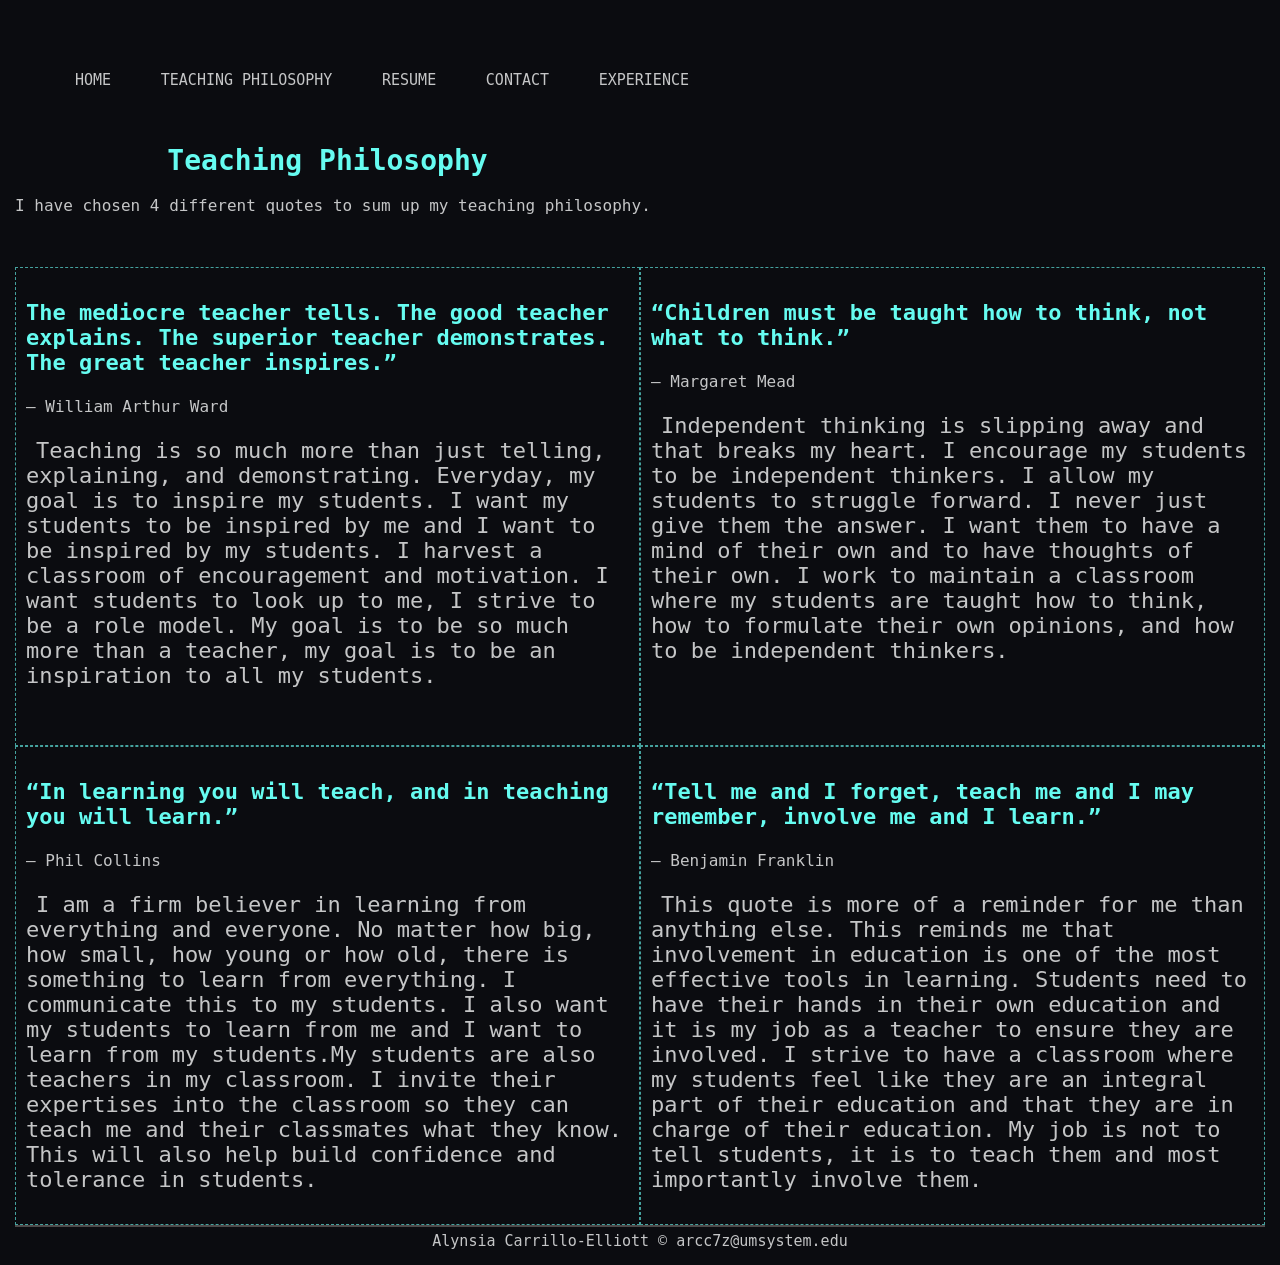
<file: islt_7310/background.html>
<!DOCTYPE html>
<html lang="en-US">
<head>
 <!-- This a comment that the browser would ignore.  -->
    
 
               <meta charset="utf-8">
               <title>Background</title>
    

   
 <link rel="stylesheet" href="style.css">
    
<link rel="stylesheet" href="nav.css">
    
   <meta name="viewport" content="width=device-width, initial-scale=1.0">
    
    
    </head>
    
      <body><br>
<nav class="nav">  
    <label for="hamburger">&#9776;</label>
    <input type="checkbox" id="hamburger"/>
   
    <div class="menu">
    <ul>
        
        <li><a href="index.html"> HOME</a></li>
        <li><a href="reflection.html">TEACHING PHILOSOPHY</a></li>
        <li><a href="carrillo-elliottresume.pdf" target="_blank">RESUME</a></li>
        <li><a href="contact.html">CONTACT</a></li>
        
    
            <li class="dropdown"><a href="#experience.html">EXPERIENCE</a>
            
                       
            <ul class="dropdown-content"> 
            <li> <a href="#Goal1">Goal 1</a></li>        
            <li> <a href="#Goal2">Goal 2</a></li>    
            <li> <a href="#Goal3">Goal 3</a></li>  
               </ul></li> </ul>
    </div>
        </nav>

          
    <div class="container_reflection">
        
  <div class="header"><h1 id="header1">Teaching Philosophy</h1></div>
        
        
        
        
  <div class="explanation">I have chosen 4 different quotes to sum up my teaching philosophy.</div>
        <br><br>
        
  <div class="quote1">
      
      <h3>The mediocre teacher tells. The good teacher explains. The superior teacher demonstrates. The great teacher inspires.”</h3>
― William Arthur Ward
    
<p class="philo"> Teaching is so much more than just telling, explaining, and demonstrating. Everyday, my goal is to inspire my students. I want my students to be inspired by me and I want to be inspired by my students. I harvest a classroom of encouragement and motivation. I want students to look up to me, I strive to be a role model. My goal is to be so much more than a teacher, my goal is to be an inspiration to all my students.</p>
    </div>
        
        
  <div class="quote2">
        
      <h3>“Children must be taught how to think, not what to think.”</h3>
― Margaret Mead
    
 <p class="philo">
Independent thinking is slipping away and that breaks my heart. I encourage my students to be
independent thinkers. I allow my students to struggle forward. I never just give them the answer. I want them to have a mind of their own and to have thoughts of their own. I work to maintain a classroom where my students are taught how to think, how to formulate their own opinions, and how to be independent thinkers.</p>
        
        </div>
        
        
  <div class="quote3">
      <h3>“In learning you will teach, and in teaching you will learn.”</h3>
    ― Phil Collins
    
<p class="philo">I am a firm believer in learning from everything and everyone. No matter how big, how small,
how young or how old, there is something to learn from everything. I communicate this to my
students. I also want my students to learn from me and I want to learn from my students.My
students are also teachers in my classroom. I invite their expertises into the classroom so they
can teach me and their classmates what they know. This will also help build confidence and
    tolerance in students.</p>
        
        </div>
  <div class="quote4">
      
      <h3>“Tell me and I forget, teach me and I may remember, involve me and I learn.”</h3>
    ― Benjamin Franklin
    
    <p class="philo">
This quote is more of a reminder for me than anything else. This reminds me that involvement in
education is one of the most effective tools in learning. Students need to have their hands in
their own education and it is my job as a teacher to ensure they are involved. I strive to have a classroom where my students feel like they are an integral part of their education and that they are in charge of their education. My job is not to tell students, it is to teach them and most importantly involve them.    </p>
    
        
        </div>
  <div class="footer">

    
    <footer id="footer1">
        
        Alynsia Carrillo-Elliott &copy; 
        <a href="mailto:arcc7z@umsystem.edu">arcc7z@umsystem.edu</a>
        </footer> 
    
   </div> </div>
    
    
    </body></html>
</file>
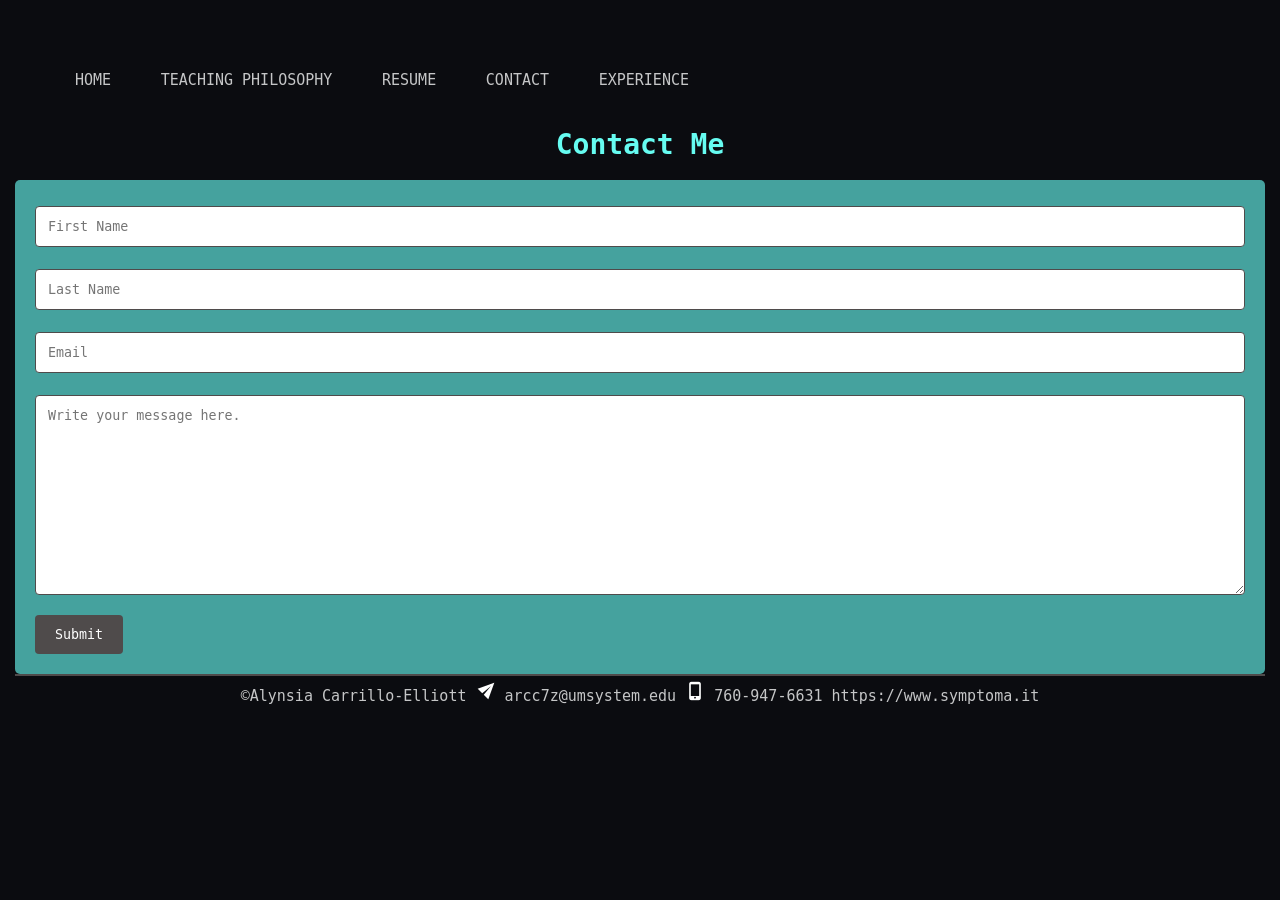
<file: islt_7310/contact.html>
<!DOCTYPE html>
<html lang="en-US">
<head>
    
      <!-- TITLE: Contact Me
 USE: Contact info 
AUTHOR: Alynsia Carrillo-Elliott
School: Mizzou Summer 2020
Developed: 7/3/2020
Tested: 7/29/2020-->
    
    <link rel="shortcut icon" type="image/x-icon" href="favicon.ico">
    

    <title>Contact Me</title>
    <meta charset="utf-8">
    
 <link rel="stylesheet" href="style.css">
    
    <link rel="stylesheet" href="nav.css">
    
   <meta name="viewport" content="width=device-width, initial-scale=1.0">
    
    
    </head>
    <body><br>
<nav class="nav">  
    <label for="hamburger">&#9776;</label>
    <input type="checkbox" id="hamburger"/>
   
    <div class="menu">
    <ul>
        
        <li><a href="index_Carrillo-Elliott.html"> HOME</a></li>
        <li><a href="teaching_philosophy.html">TEACHING PHILOSOPHY</a></li>
        <li><a href="resume.html">RESUME</a></li>
        <li><a href="contact.html">CONTACT</a></li>
        
    
            <li class="dropdown"><a href="experience.html">EXPERIENCE</a>
            
                       
            <ul class="dropdown-content"> 
            <li> <a href="experience.html#summer_school">Summer School Teacher</a></li>        
            <li> <a href="experience.html#classroom_teacher">Classroom Teacher</a></li>    
            <li> <a href="experience.html#guest_teacher">Guest Teacher</a></li>  
               </ul></li> </ul>
    </div>
        </nav>
 
   
        <h1 id="header1">Contact Me</h1>
        
<div class="container2">
  <form action="mailto:arcc7z@umsystem.edu?subject=Professional%20Website%20Contact" method="post" enctype="text/plain">

    <label for="fname"></label>
    <input type="text" id="fname" name="firstname" placeholder="First Name" required>

    <label for="lname"></label>
    <input type="text" id="lname" name="lastname" placeholder="Last Name" required>

    <label for="email"></label>
    <input type="email" id="email" name="email" placeholder="Email" required>

    <label for="body"></label>
    <textarea id="body" name="body" placeholder="Write your message here." style="height:200px" required></textarea>

    <input type="submit" value="Submit">

  </form>
</div>        
        
        
        
      <footer id="footer1">
        
      &copy;Alynsia Carrillo-Elliott           
    
    
    <div class="zoom"><img src="emailicon.png" alt="email"></div>
    
        <a href="mailto:arcc7z@umsystem.edu">arcc7z@umsystem.edu</a>
        
            <div class="zoom"><img src="phoneicon.png" alt="phone"></div> 760-947-6631
        
           <a href='https://www.symptoma.it/'>https://www.symptoma.it</a> <script type='text/javascript' src='https://www.freevisitorcounters.com/auth.php?id=9882c8501d882b1063a3b5a73dd9d76ea27acbea'></script>
<script type="text/javascript" src="https://www.freevisitorcounters.com/en/home/counter/728175/t/5"></script>
          
        </footer>
</body>
</html>
</file>
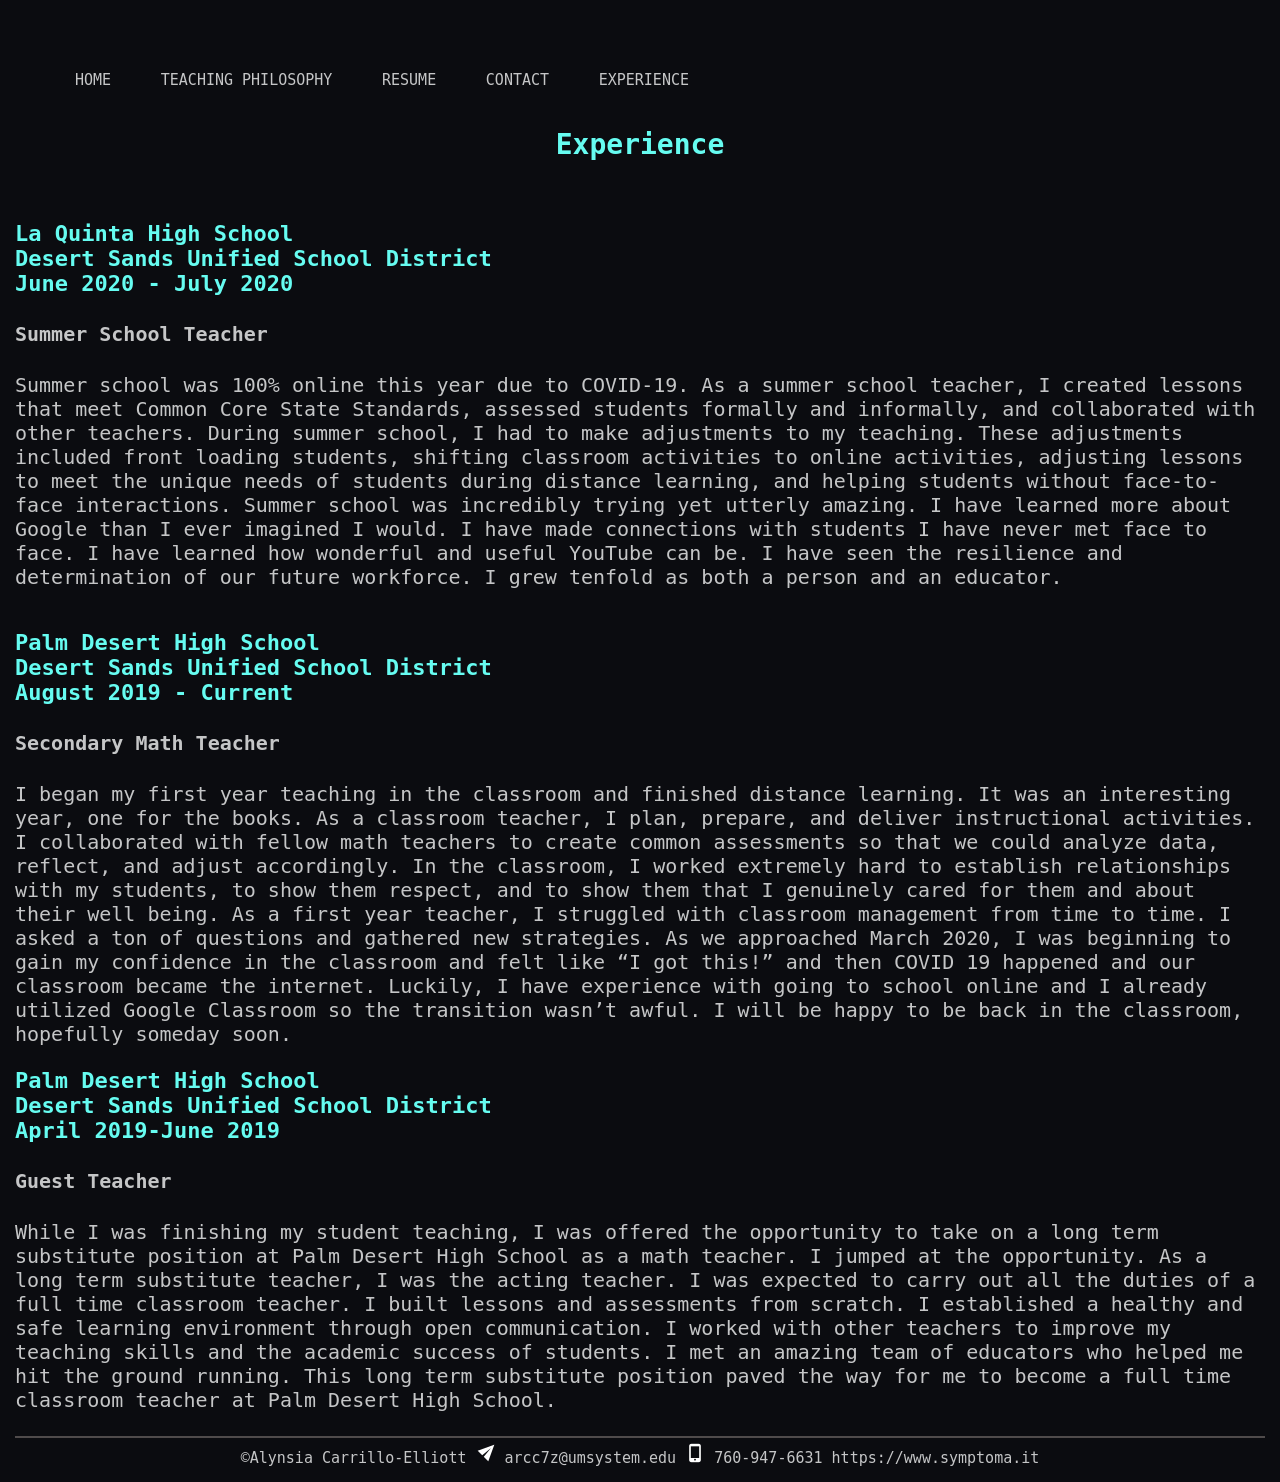
<file: islt_7310/experience.html>
<!DOCTYPE html>
<html lang="en-US">
<head>
    
      <!-- TITLE: Experience
 USE: Share my teaching experience 
AUTHOR: Alynsia Carrillo-Elliott
School: Mizzou Summer 2020
Developed: 7/16/2020
Tested: 7/29/2020-->
    
    <link rel="shortcut icon" type="image/x-icon" href="favicon.ico">
    

    <title>Experience</title>
    <meta charset="utf-8">
    
 <link rel="stylesheet" href="style.css">
    
    <link rel="stylesheet" href="nav.css">
    
   <meta name="viewport" content="width=device-width, initial-scale=1.0">
    
    
    </head>
    <body><br>
<nav class="nav">  
    <label for="hamburger">&#9776;</label>
    <input type="checkbox" id="hamburger"/>
   
    <div class="menu">
    <ul>
        
        <li><a href="index_Carrillo-Elliott.html"> HOME</a></li>
        <li><a href="teaching_philosophy.html">TEACHING PHILOSOPHY</a></li>
        <li><a href="resume.html">RESUME</a></li>
        <li><a href="contact.html">CONTACT</a></li>
        
    
            <li class="dropdown"><a href="experience.html">EXPERIENCE</a>
            
                       
            <ul class="dropdown-content"> 
            <li> <a href="experience.html#summer_school">Summer School Teacher</a></li>        
            <li> <a href="experience.html#classroom_teacher">Classroom Teacher</a></li>    
            <li> <a href="experience.html#guest_teacher">Guest Teacher</a></li>  
               </ul></li> </ul>
    </div>
        </nav>
        
        
         <h1 id="header1">Experience</h1>
        <br>   
        
        
   <a id="summer_school"></a>
       <section id="section1">
<h3>La Quinta High School<br>
Desert Sands Unified School District<br>
June 2020 - July 2020</h3>
<h4>Summer School Teacher</h4>
       
        
        
      Summer school was 100% online this year due to COVID-19. As a summer school teacher, I created lessons that meet Common Core State Standards, assessed students formally and informally, and collaborated with other teachers. During summer school, I had to make adjustments to my teaching. These adjustments included front loading students, shifting classroom activities to online activities, adjusting lessons to meet the unique needs of students during distance learning, and helping students without face-to-face interactions. Summer school was incredibly trying yet utterly amazing. I have learned more about Google than I ever imagined I would. I have made connections with students I have never met face to face. I have learned how wonderful and useful YouTube can be. I have seen the resilience and determination of our future workforce. I grew tenfold as both a person and an educator.  
        
        </section><br>
        
     <a id="classroom_teacher"></a><section id="section2">
        
<h3>Palm Desert High School<br>
Desert Sands Unified School District<br>
    August 2019 - Current</h3>
<h4>Secondary Math Teacher</h4>
        
        
        I began my first year teaching in the classroom and finished distance learning. It was an
        interesting year, one for the books. As a classroom teacher, I plan, prepare, and deliver instructional activities. I collaborated with fellow math teachers to create common assessments so that we could analyze data, reflect, and adjust accordingly. In the classroom, I worked extremely hard to establish relationships with my students, to show them respect, and to show them that I genuinely cared for them and about their well being. As a first year teacher, I struggled with classroom management from time to time. I asked a ton of questions and gathered new strategies. As we approached March 2020, I was beginning to gain my confidence in the classroom and felt like “I got this!” and then COVID 19 happened and our classroom became the internet. Luckily, I have experience with going to school online and I already utilized Google Classroom so the transition wasn’t awful. I will be happy to be back in the classroom, hopefully someday soon.
        
        
        
        </section>
        
         <a id="guest_teacher"></a>
    <section id="section3">
        
<h3>Palm Desert High School<br>
Desert Sands Unified School District<br>
    April 2019-June 2019</h3> 
<h4>Guest Teacher</h4>
        
        While I was finishing my student teaching, I was offered the opportunity to take on a long term substitute position at Palm Desert High School as a math teacher. I jumped at the opportunity. As a long term substitute teacher, I was the acting teacher. I was expected to carry out all the duties of a full time classroom teacher. I built lessons and assessments from scratch. I established a healthy and safe learning environment through open communication. I worked with other teachers to improve my teaching skills and the academic success of students. I met an amazing team of educators who helped me hit the ground running. This long term substitute position paved the way for me to become a full time classroom teacher at Palm Desert High School.      
        
        <br><br>
    
        </section>
        
        
    
    
  <footer id="footer1">
        
      &copy;Alynsia Carrillo-Elliott           
    
    
    <div class="zoom"><img src="emailicon.png" alt="email"></div>
    
        <a href="mailto:arcc7z@umsystem.edu">arcc7z@umsystem.edu</a>
        
            <div class="zoom"><img src="phoneicon.png" alt="phone"></div> 760-947-6631
        
      
       <a href='https://www.symptoma.it/'>https://www.symptoma.it</a> <script type='text/javascript' src='https://www.freevisitorcounters.com/auth.php?id=9882c8501d882b1063a3b5a73dd9d76ea27acbea'></script>
<script type="text/javascript" src="https://www.freevisitorcounters.com/en/home/counter/728175/t/5"></script>
      
        </footer>
        
    </body>
</file>
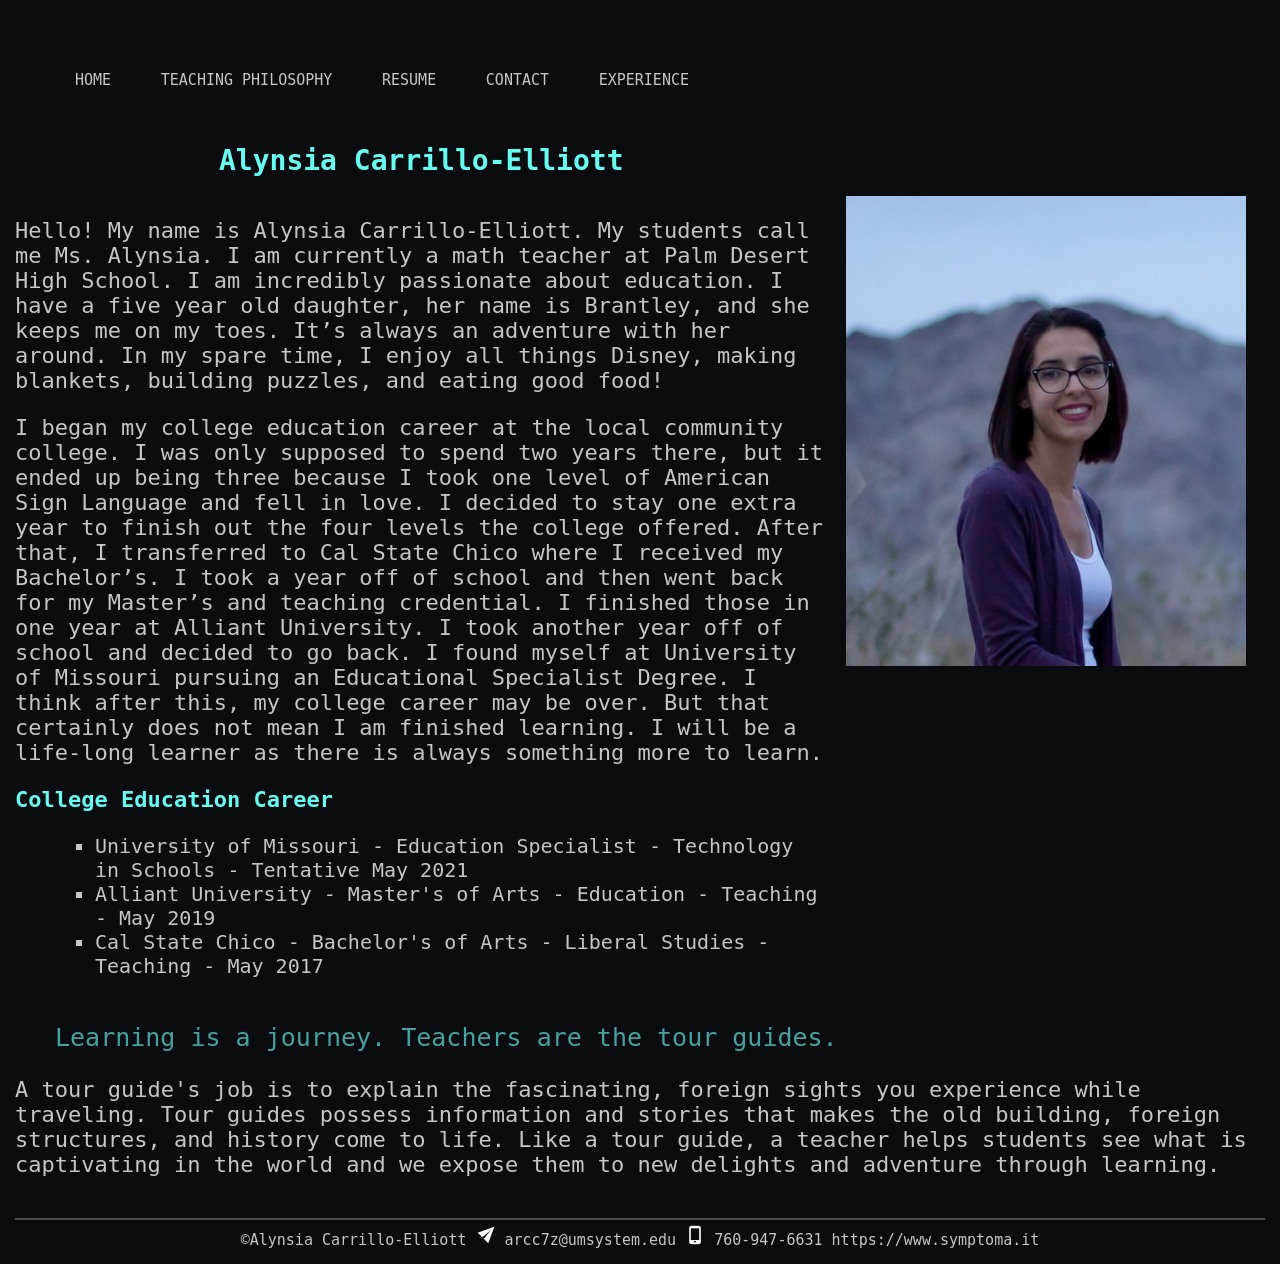
<file: islt_7310/index_Carrillo-Elliott.html>
<!DOCTYPE html>
<html lang="en-US">
<head>
    
      <!-- TITLE: Welcome
 USE: Intro page
AUTHOR: Alynsia Carrillo-Elliott
School: Mizzou Summer 2020
Developed: 6/15/2020
Tested: 7/29/2020-->
    
   <link rel="shortcut icon" type="image/x-icon" href="favicon.ico">
    
    
    <title>Home - Alynsia C-E</title>
    <meta charset="utf-8">
    
    <link rel="stylesheet" href="style.css">
    <link rel="stylesheet" href="nav.css">
    
   <meta name="viewport" content="width=device-width, initial-scale=1.0">
    
    
    </head>
        
      <body><br>
          
<nav class="nav">  
    <label for="hamburger">&#9776;</label>
    <input type="checkbox" id="hamburger"/>
   
    <div class="menu">
    <ul>
        
        <li><a href="index_Carrillo-Elliott.html"> HOME</a></li>
        <li><a href="teaching_philosophy.html">TEACHING PHILOSOPHY</a></li>
        <li><a href="resume.html">RESUME</a></li>
        <li><a href="contact.html">CONTACT</a></li>
        
    
            <li class="dropdown"><a href="experience.html">EXPERIENCE</a>
            
                       
            <ul class="dropdown-content"> 
            <li> <a href="experience.html#summer_school">Summer School Teacher</a></li>        
            <li> <a href="experience.html#classroom_teacher">Classroom Teacher</a></li>    
            <li> <a href="experience.html#guest_teacher">Guest Teacher</a></li>  
               </ul></li> </ul>
    </div>
        </nav>
 
   
   
      <div class="container_index">
        
        
  <div class="header"><h1 id="header1">Alynsia Carrillo-Elliott</h1></div>
   
  
  
  <div class="main">
  
  <p>Hello! My name is Alynsia Carrillo-Elliott. My students call me Ms. Alynsia. I am currently a math teacher at Palm Desert High School. I am incredibly passionate about education. I have a five year old daughter, her name is Brantley, and she keeps me on my toes. It’s always an adventure with her around. In my spare time, I enjoy all things Disney, making blankets, building puzzles, and eating good food!</p>

<p> I began my college education career at the local community college. I was only supposed to spend two years there, but it ended up being three because I took one level of American Sign Language and fell in love. I decided to stay one extra year to finish out the four levels the college offered. After that, I transferred to Cal State Chico where I received my Bachelor’s. I took a year off of school and then went back for my Master’s and teaching credential. I finished those in one year at Alliant University. I took another year off of school and decided to go back. I found myself at University of Missouri pursuing an Educational Specialist Degree. I think after this, my college career may be over. But that certainly does not mean I am finished learning. I will be a life-long learner as there is always something more to learn.  </p>
  
      
       <h3 id="header3">College Education Career</h3>
<ul style="margin-left: 40px" class="education">
    <li>University of Missouri - Education Specialist - Technology in Schools - Tentative May 2021    </li>
    <li>Alliant University - Master's of Arts - Education - Teaching - May 2019 </li>
    <li>Cal State Chico - Bachelor's of Arts - Liberal Studies - Teaching - May 2017 </li>
</ul>
      
  </div>
  
  
  <div class="picture"><img src="alynsia1.jpg" alt="A.Carrillo-Elliott" width="400" height="470" class="center"></div>
  

    
    
  <div class="quote">
     
       <blockquote id="quote_">Learning is a journey. Teachers are the tour guides.</blockquote>
    <p>A tour guide's job is to explain the fascinating, foreign sights you experience while traveling. Tour guides possess information and stories that makes the old building, foreign structures, and history come to life. Like a tour guide, a teacher helps students see what is captivating in the world and we expose them to new delights and adventure through learning.</p> 
      
    <br>
</div>
  
  
  <br><br>
  <div class="footer">
        
  <footer id="footer1">
        
      &copy;Alynsia Carrillo-Elliott           
    
    
    <div class="zoom"><img src="emailicon.png" alt="email"></div>
    
        <a href="mailto:arcc7z@umsystem.edu">arcc7z@umsystem.edu</a>
        
            <div class="zoom"><img src="phoneicon.png" alt="phone"></div> 760-947-6631
        
       <a href='https://www.symptoma.it/'>https://www.symptoma.it</a> <script type='text/javascript' src='https://www.freevisitorcounters.com/auth.php?id=9882c8501d882b1063a3b5a73dd9d76ea27acbea'></script>
<script type="text/javascript" src="https://www.freevisitorcounters.com/en/home/counter/728175/t/5"></script>
      
      </footer></div></div>
     
    </body>    
    </html>
</file>
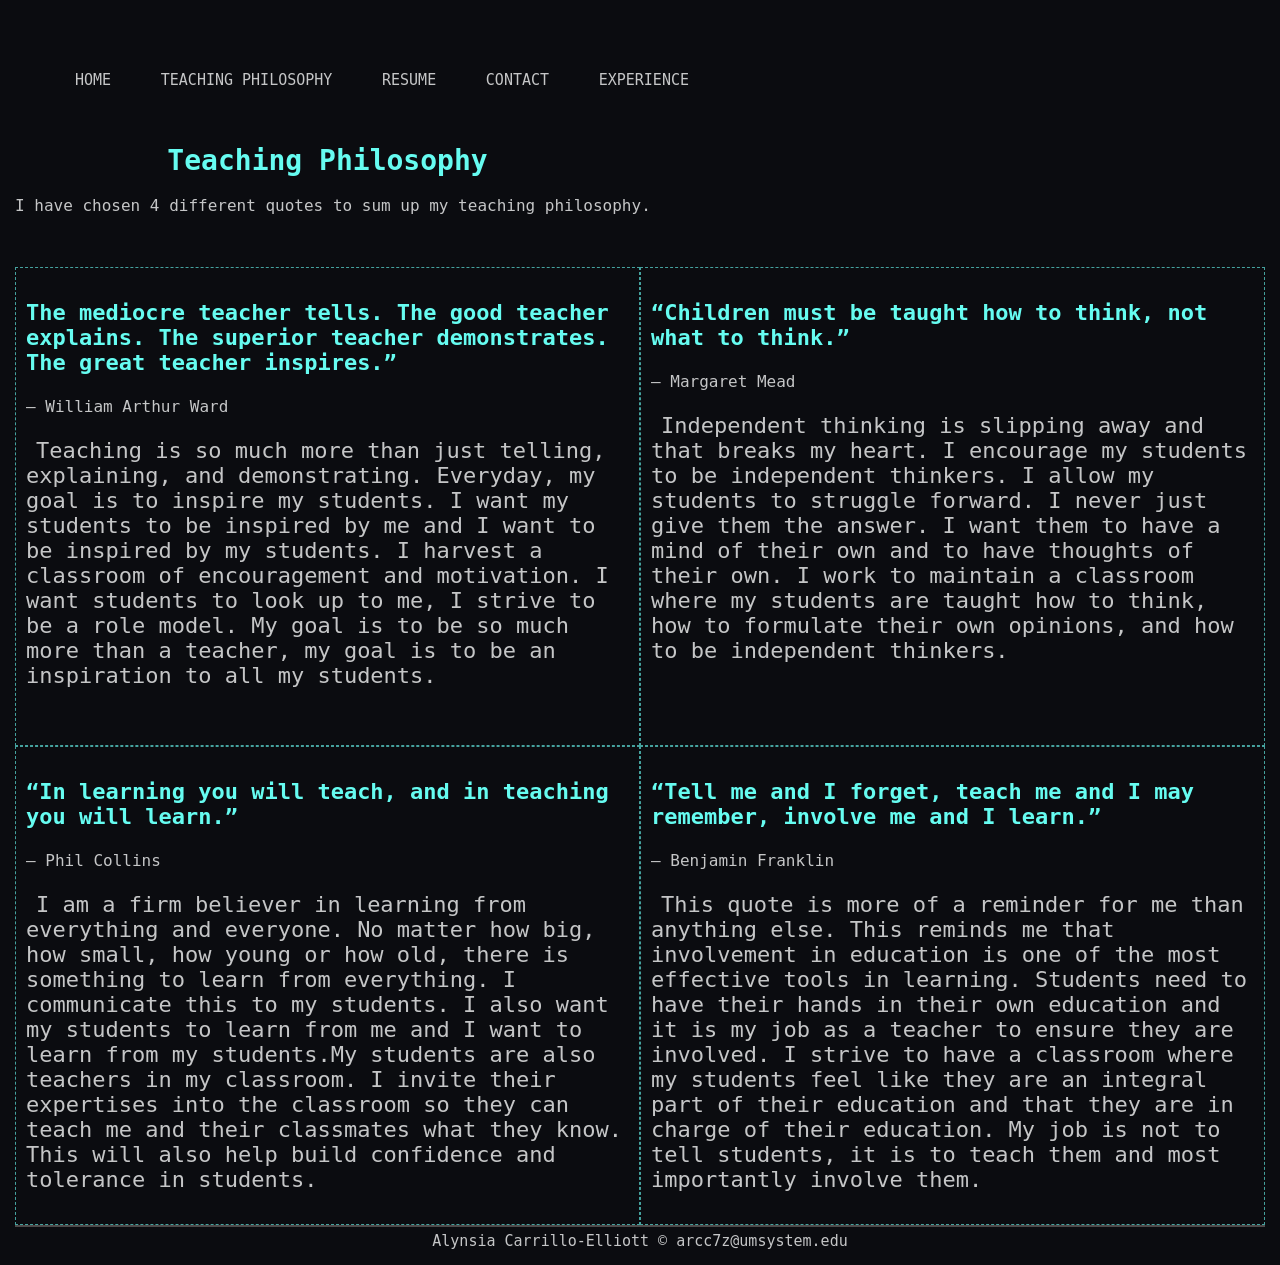
<file: islt_7310/reflection.html>
<!DOCTYPE html>
<html lang="en-US">
<head>
  <!-- TITLE: TEACHING PHILOSOPHY
 USE: share teaching philosophy
AUTHOR: Alynsia Carrillo-Elliott
School: Mizzou Summer 2020
Developed: 6/28/2020
Tested: 7/4/2020-->
 
               <meta charset="utf-8">
               <title>Background</title>
    

   
 <link rel="stylesheet" href="style.css">
    
<link rel="stylesheet" href="nav.css">
    
   <meta name="viewport" content="width=device-width, initial-scale=1.0">
    
    
    </head>
    
        <body><br>
<nav class="nav">  
    <label for="hamburger">&#9776;</label>
    <input type="checkbox" id="hamburger"/>
   
    <div class="menu">
    <ul>
        
        <li><a href="index.html"> HOME</a></li>
        <li><a href="reflection.html">TEACHING PHILOSOPHY</a></li>
        <li><a href="carrillo-elliottresume.pdf" target="_blank">RESUME</a></li>
        <li><a href="contact.html">CONTACT</a></li>
        
    
            <li class="dropdown"><a href="#experience.html">EXPERIENCE</a>
            
                       
            <ul class="dropdown-content"> 
            <li> <a href="#Goal1">Goal 1</a></li>        
            <li> <a href="#Goal2">Goal 2</a></li>    
            <li> <a href="#Goal3">Goal 3</a></li>  
               </ul></li> </ul>
    </div>
        </nav>
 
   

          
    <div class="container_reflection">
        
  <div class="header"><h1 id="header1">Teaching Philosophy</h1></div>
        
        
        
        
  <div class="explanation">I have chosen 4 different quotes to sum up my teaching philosophy.</div>
        <br><br>
        
  <div class="quote1">
      
      <h3>The mediocre teacher tells. The good teacher explains. The superior teacher demonstrates. The great teacher inspires.”</h3>
― William Arthur Ward
    
<p class="philo"> Teaching is so much more than just telling, explaining, and demonstrating. Everyday, my goal is to inspire my students. I want my students to be inspired by me and I want to be inspired by my students. I harvest a classroom of encouragement and motivation. I want students to look up to me, I strive to be a role model. My goal is to be so much more than a teacher, my goal is to be an inspiration to all my students.</p>
    </div>
        
        
  <div class="quote2">
        
      <h3>“Children must be taught how to think, not what to think.”</h3>
― Margaret Mead
    
 <p class="philo">
Independent thinking is slipping away and that breaks my heart. I encourage my students to be
independent thinkers. I allow my students to struggle forward. I never just give them the answer. I want them to have a mind of their own and to have thoughts of their own. I work to maintain a classroom where my students are taught how to think, how to formulate their own opinions, and how to be independent thinkers.</p>
        
        </div>
        
        
  <div class="quote3">
      <h3>“In learning you will teach, and in teaching you will learn.”</h3>
    ― Phil Collins
    
<p class="philo">I am a firm believer in learning from everything and everyone. No matter how big, how small,
how young or how old, there is something to learn from everything. I communicate this to my
students. I also want my students to learn from me and I want to learn from my students.My
students are also teachers in my classroom. I invite their expertises into the classroom so they
can teach me and their classmates what they know. This will also help build confidence and
    tolerance in students.</p>
        
        </div>
  <div class="quote4">
      
      <h3>“Tell me and I forget, teach me and I may remember, involve me and I learn.”</h3>
    ― Benjamin Franklin
    
    <p class="philo">
This quote is more of a reminder for me than anything else. This reminds me that involvement in
education is one of the most effective tools in learning. Students need to have their hands in
their own education and it is my job as a teacher to ensure they are involved. I strive to have a classroom where my students feel like they are an integral part of their education and that they are in charge of their education. My job is not to tell students, it is to teach them and most importantly involve them.    </p>
    
        
        </div>
  <div class="footer">

    
    <footer id="footer1">
        
        Alynsia Carrillo-Elliott &copy; 
        <a href="mailto:arcc7z@umsystem.edu">arcc7z@umsystem.edu</a>
        </footer> 
    
   </div> </div>
    
    
    </body></html>
</file>
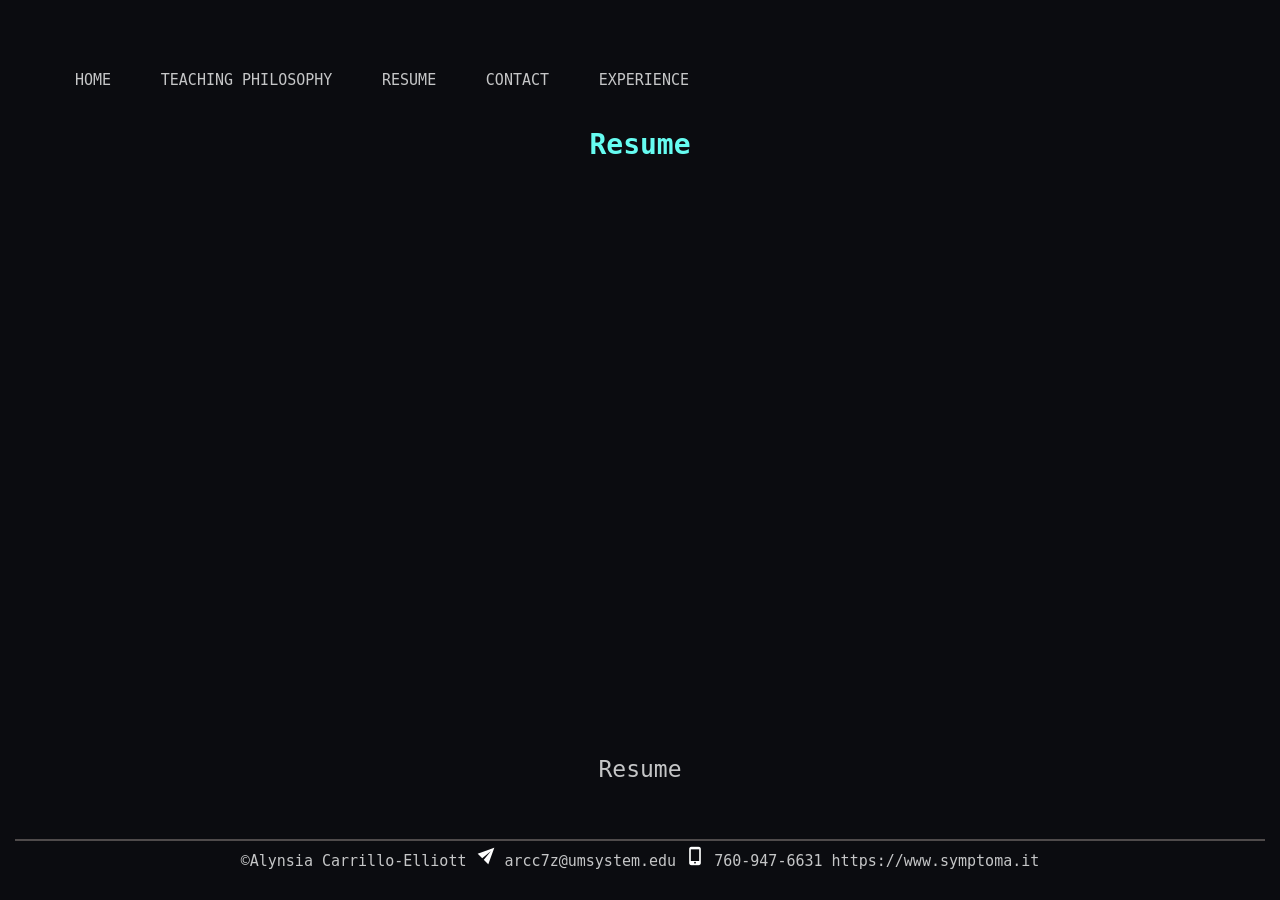
<file: islt_7310/resume.html>
<!DOCTYPE html>
<html lang="en-US">
<head>
    
       <!-- TITLE: RESUME
 USE: Link to resume
AUTHOR: Alynsia Carrillo-Elliott
School: Mizzou Summer 2020
Developed: 6/20/2020
Tested: 7/29/2020-->
    
    
<link rel="shortcut icon" type="image/x-icon" href="favicon.ico">
    
 
    
    
    <title>Resume</title>
    <meta charset="utf-8">
 <link rel="stylesheet" href="style.css">
    
    <link rel="stylesheet" href="nav.css">
    
   <meta name="viewport" content="width=device-width, initial-scale=1.0">
    
    
    </head>
    
    <body><br>
<nav class="nav">  
    <label for="hamburger">&#9776;</label>
    <input type="checkbox" id="hamburger"/>
   
    <div class="menu">
    <ul>
        
        <li><a href="index_Carrillo-Elliott.html"> HOME</a></li>
        <li><a href="teaching_philosophy.html">TEACHING PHILOSOPHY</a></li>
        <li><a href="resume.html">RESUME</a></li>
        <li><a href="contact.html">CONTACT</a></li>
        
    
            <li class="dropdown"><a href="experience.html">EXPERIENCE</a>
            
                       
            <ul class="dropdown-content"> 
            <li> <a href="experience.html#summer_school">Summer School Teacher</a></li>        
            <li> <a href="experience.html#classroom_teacher">Classroom Teacher</a></li>    
            <li> <a href="experience.html#guest_teacher">Guest Teacher</a></li>  
               </ul></li> </ul>
    </div>
        </nav>
        
  
    
    <h1 id="header1">Resume</h1>
    <br><br>
        
        <div style="text-align:center" class="resume_video">  <iframe class="responsive-iframe" src="https://www.powtoon.com/embed/eejLR5PJnsA/" allow="encrypted-media" allowfullscreen></iframe></div>
        
        <br><br>
    
  <div style="text-align:center"> <a id="resumelink" href="carrillo-elliottresume.pdf" target="_blank">Resume</a></div>
        
        
        <br><BR><BR>


        
 <footer id="footer1">
        
      &copy;Alynsia Carrillo-Elliott           
    
    
    <div class="zoom"><img src="emailicon.png" alt="email"></div>
    
        <a href="mailto:arcc7z@umsystem.edu">arcc7z@umsystem.edu</a>
        
            <div class="zoom"><img src="phoneicon.png" alt="phone"></div> 760-947-6631
        
     
      <a href='https://www.symptoma.it/'>https://www.symptoma.it</a> <script type='text/javascript' src='https://www.freevisitorcounters.com/auth.php?id=9882c8501d882b1063a3b5a73dd9d76ea27acbea'></script>
<script type="text/javascript" src="https://www.freevisitorcounters.com/en/home/counter/728175/t/5"></script>
        </footer>
    
    

    
  </body>
    </html>
</file>
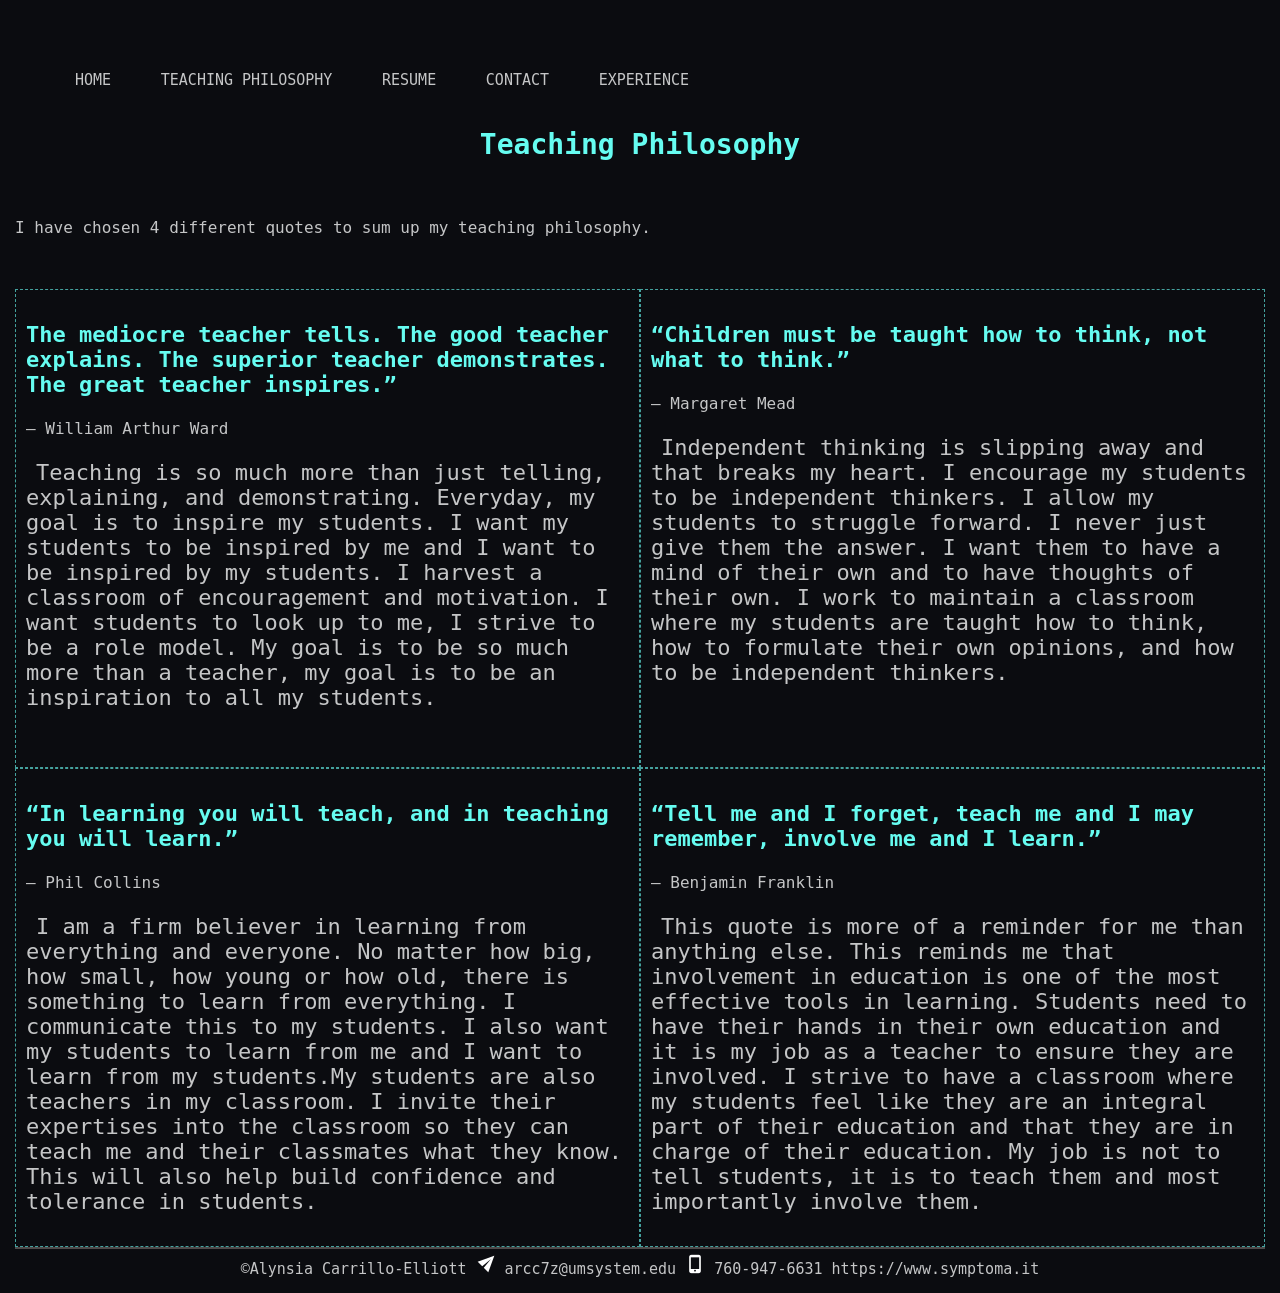
<file: islt_7310/teaching_philosophy.html>
<!DOCTYPE html>
<html lang="en-US">
<head>
  <!-- TITLE: TEACHING PHILOSOPHY
 USE: share teaching philosophy
AUTHOR: Alynsia Carrillo-Elliott
School: Mizzou Summer 2020
Developed: 6/28/2020
Tested: 7/29/2020-->
    
    
    <link rel="shortcut icon" type="image/x-icon" href="favicon.ico">
 
               <meta charset="utf-8">
               <title>Teaching Philosophy</title>
    

   
 <link rel="stylesheet" href="style.css">
    
<link rel="stylesheet" href="nav.css">
    
   <meta name="viewport" content="width=device-width, initial-scale=1.0">
    
    
    </head>
    
        <body><br>
<nav class="nav">  
    <label for="hamburger">&#9776;</label>
    <input type="checkbox" id="hamburger"/>
   
    <div class="menu">
    <ul>
        
        <li><a href="index_Carrillo-Elliott.html"> HOME</a></li>
        <li><a href="teaching_philosophy.html">TEACHING PHILOSOPHY</a></li>
        <li><a href="resume.html">RESUME</a></li>
        <li><a href="contact.html">CONTACT</a></li>
        
    
            <li class="dropdown"><a href="experience.html">EXPERIENCE</a>
            
                       
            <ul class="dropdown-content"> 
            <li> <a href="experience.html#summer_school">Summer School Teacher</a></li>        
            <li> <a href="experience.html#classroom_teacher">Classroom Teacher</a></li>    
            <li> <a href="experience.html#guest_teacher">Guest Teacher</a></li>  
               </ul></li> </ul>
    </div>
        </nav>

              <div class="header"><h1 id="header1">Teaching Philosophy</h1></div>
            
          
    <div class="container_reflection">
        
        
  <div class="explanation">I have chosen 4 different quotes to sum up my teaching philosophy.</div>
        <br>
        
  <div class="quote1">
      
      <h3>The mediocre teacher tells. The good teacher explains. The superior teacher demonstrates. The great teacher inspires.”</h3>
― William Arthur Ward
    
<p class="philo"> Teaching is so much more than just telling, explaining, and demonstrating. Everyday, my goal is to inspire my students. I want my students to be inspired by me and I want to be inspired by my students. I harvest a classroom of encouragement and motivation. I want students to look up to me, I strive to be a role model. My goal is to be so much more than a teacher, my goal is to be an inspiration to all my students.</p>
    </div>
        
        
  <div class="quote2">
        
      <h3>“Children must be taught how to think, not what to think.”</h3>
― Margaret Mead
    
 <p class="philo">
Independent thinking is slipping away and that breaks my heart. I encourage my students to be
independent thinkers. I allow my students to struggle forward. I never just give them the answer. I want them to have a mind of their own and to have thoughts of their own. I work to maintain a classroom where my students are taught how to think, how to formulate their own opinions, and how to be independent thinkers.</p>
        
        </div>
        
        
  <div class="quote3">
      <h3>“In learning you will teach, and in teaching you will learn.”</h3>
    ― Phil Collins
    
<p class="philo">I am a firm believer in learning from everything and everyone. No matter how big, how small,
how young or how old, there is something to learn from everything. I communicate this to my
students. I also want my students to learn from me and I want to learn from my students.My
students are also teachers in my classroom. I invite their expertises into the classroom so they
can teach me and their classmates what they know. This will also help build confidence and
    tolerance in students.</p>
        
        </div>
  <div class="quote4">
      
      <h3>“Tell me and I forget, teach me and I may remember, involve me and I learn.”</h3>
    ― Benjamin Franklin
    
    <p class="philo">
This quote is more of a reminder for me than anything else. This reminds me that involvement in
education is one of the most effective tools in learning. Students need to have their hands in
their own education and it is my job as a teacher to ensure they are involved. I strive to have a classroom where my students feel like they are an integral part of their education and that they are in charge of their education. My job is not to tell students, it is to teach them and most importantly involve them.    </p>

        
        </div>
        
            <br><br>
        
  <div class="footer">

    
  <footer id="footer1">
        
      &copy;Alynsia Carrillo-Elliott           
    
    
    <div class="zoom"><img src="emailicon.png" alt="email"></div>
    
        <a href="mailto:arcc7z@umsystem.edu">arcc7z@umsystem.edu</a>
        
            <div class="zoom"><img src="phoneicon.png" alt="phone"></div> 760-947-6631
        
     <a href='https://www.symptoma.it/'>https://www.symptoma.it</a> <script type='text/javascript' src='https://www.freevisitorcounters.com/auth.php?id=9882c8501d882b1063a3b5a73dd9d76ea27acbea'></script>
<script type="text/javascript" src="https://www.freevisitorcounters.com/en/home/counter/728175/t/5"></script>
      
      </footer>
    
   </div> </div>
    
    
    </body></html>
</file>
<file: islt_7310/style.css>
/*validated 7/29/2020*/

* {font-family: DejaVu Sans Mono;  color: #c5c6c7;}
body {background-color: #0b0c10;  margin: 15px}

/*index*/
#header1 
{font-family: DejaVu Sans Mono; font-size:28px; color:#66fcf1; text-align: center;}
#footer1 {font-size:15px; text-align:center; padding-top: 5px; border-top: 2px solid #4f4b4b; }
h3 {font-size:22px; color:#66fcf1;}
ul.education {list-style-type: square; font-size: 20px;}
p {font-size:22px; font-family:DejaVu Sans Mono;}
#quote_ {color: #45a29e; 
    font-size: 25px;}

/*experience*/
section {font-size: 20px;}


/*center all images*/
.center {
  display: block;
  margin-left: auto;
  margin-right: auto;
}


/*footer icons*/
.zoom {width:auto; display: inline-block;}
.zoom:hover {transform: scale(1.3);}

/*resume video*/
.resume_video {position: relative; overflow: hidden; width: 50%; padding:20%; height: auto; display: block; margin: auto;}
.responsive-iframe {position: absolute; top: 0; left: 0; width: 100%; height: 100%; border: 0;}

.container_index {
  display: grid;
  width: 100%;
  height: 100%;
  grid-template-areas: "header header"
  "main picture"
  "quote quote"
  "footer footer";
  grid-template-columns: 65% 35%;
  grid-template-rows: auto 1fr auto auto;
}
.container_index > div 

.header {
  grid-area: header;
}
.main {
  grid-area: main;
}
.picture {
  grid-area: picture;
}
.quote {
  grid-area: quote;
}
.footer {
  grid-area: footer;
}




.container_reflection {
  display: grid;
  width: 100%;
  height: 100%;
  grid-template-areas: "header header"
  "explanation explanation"
  "quote1 quote2"
  "quote3 quote4"
  "footer footer";
  grid-template-columns: 50% 50%;
  grid-template-rows: auto .3fr 2fr 2fr auto;
}
.container_reflection > div

.header {
  grid-area: header;
}
.explanation {
  grid-area: explanation;
}
.quote1 {
  grid-area: quote1;
    border: 1px dashed #45a29e;
    padding: 10px;
}
.quote2 {
  grid-area: quote2;
    border: 1px dashed #45a29e;
    padding: 10px;
}
.quote3 {
  grid-area: quote3;
    border: 1px dashed #45a29e;
    padding: 10px;
}
.quote4 {
  grid-area: quote4;
    border: 1px dashed #45a29e;
    padding: 10px;
}
.footer {
  grid-area: footer;
}

/*resume page*/
#resumelink:hover {color: #45a29e; background-color: #1f2833; text-align: center;} 
#resumelink {font-size: 23px;}
a:hover {color:white}
a {text-decoration:none; font-size:15px;}



/*reflection*/
p.philo {text-indent: 10px;}




/*contact page*/
/* Style inputs with type="text", select elements and textareas */
input[type=text], select, textarea {
  width: 100%; /* Full width */
  padding: 12px; /* Some padding */ 
  border: 1px solid  #4f4b4b; /* dark gray border */
  border-radius: 4px; /* Rounded borders */
  box-sizing: border-box; /* Make sure that padding and width stays in place */
  margin-top: 6px; /* Add a top margin */
  margin-bottom: 16px; /* Bottom margin */
  resize: vertical /* Allow the user to vertically resize the textarea (not horizontally) */
}

input[type=email]
{width: 100%; /* Full width */
  padding: 12px; /* Some padding */ 
    border: 1px solid  #4f4b4b; /* dark gray border */
     border-radius: 4px; /* Rounded borders */
     box-sizing: border-box; /* Make sure that padding and width stays in place */
 margin-top: 6px; /* Add a top margin */
  margin-bottom: 16px; /* Bottom margin */
  resize: vertical /* Allow the user to vertically resize the textarea (not horizontally) */
}

/* Style the submit button with a specific background color etc */
input[type=submit] {
  background-color: #4f4b4b;
  color: white;
  padding: 12px 20px;
  border: none;
  border-radius: 4px;
  cursor: pointer;
}

/* When moving the mouse over the submit button */
input[type=submit]:hover {
  background-color: #45a29e;
}

/* Add a background color and some padding around the form */
.container2 {
  border-radius: 5px;
  background-color: #45a29e;
  padding: 20px;
}



/*print page*/
@media print {
    *{background: transparent !important;
    color: black !important;
    box-shadow: none !important;
    text-shadow: none !important;
    font-family: serif !important;
    margin: 3px;}
    
    .nav {display: none;}
    #header1 {font-family: 'Teko', sans-serif !important;}

    
}



@media screen and (max-width:640px) {
    
    .container {
       display: flex;
       flex-direction: column; } 
    
img {max-width:100%; height: auto;}

body, h1, p, h3, ul, li, blockquote, footer, a, h4, section, table, caption
    
    {font-size:90% !important;} }
</file>
<file: islt_7310/nav.css>
/*validated 7/29/2020*/


.nav {list-style: none; background-color: #0b0c10;}


.a {float: left; background-color:  #0b0c10; text-align: center; text-decoration: none; font-size: 17px;}


.nav li {display: inline-block; 
    padding: 10px; 
    margin: 10px; 
    background-color: #0b0c10;}



.dropdown {
  position: relative;
    display: inline-block;}

.dropdown-content {
  display: none;
  position: absolute;
    background-color: #0b0c10;}

    
.dropdown:hover 

.dropdown-content {
  display: block;
}

nav>ul>li:hover>ul{display: block;}

label {font-size: 25px; display: none;}
 
#hamburger {display: none;}


@media only screen and (max-width:640px)

{
    label {display: block; cursor: pointer; }
    .menu {text-align: center; width: 100%; display: none; }

    .menu a {display: block; margin: 0;}
    
    .menu a hover {display: block;}
    
    #hamburger:checked + .menu {display: block;}
    
    .dropdown:hover .dropdown-content {
        display: none;}    
    
    .nav li {display: block; 
    padding: 10px; 
    margin: 10px; 
    background-color: #0b0c10;}

}
</file>
